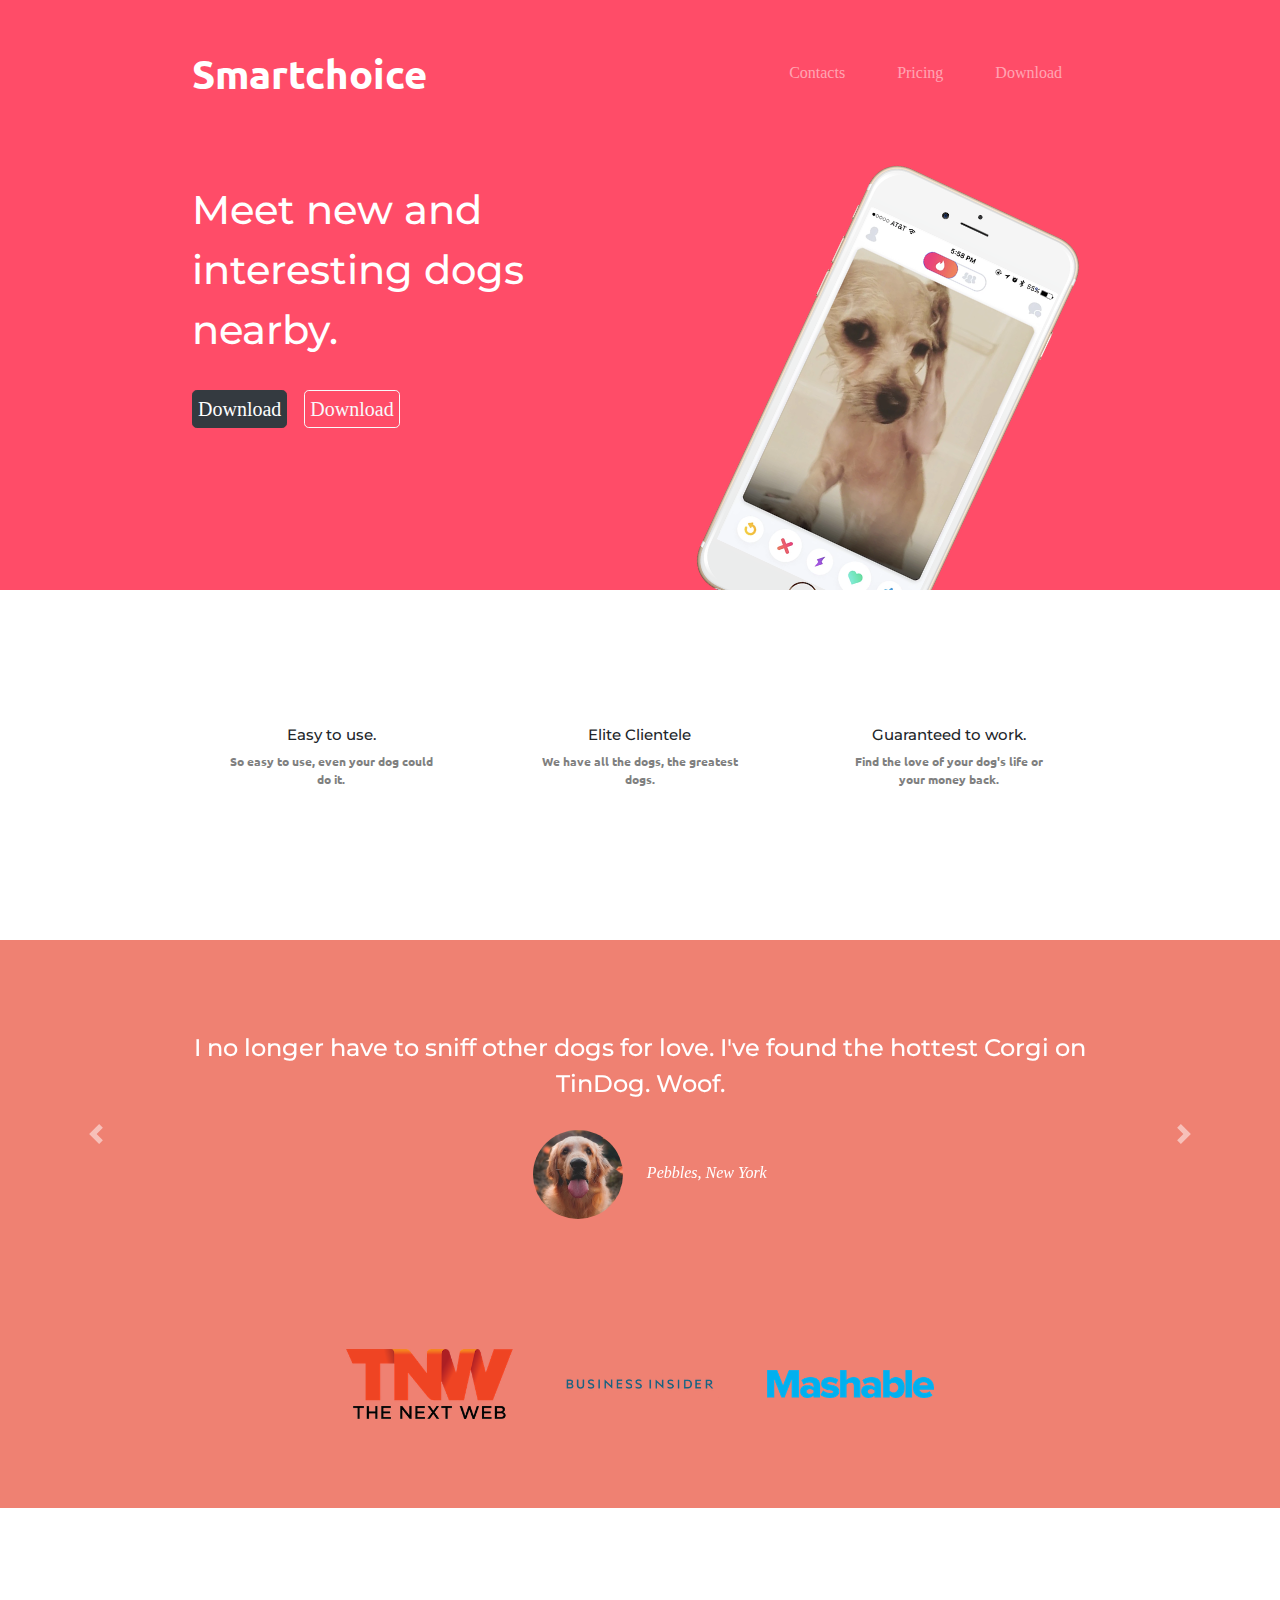
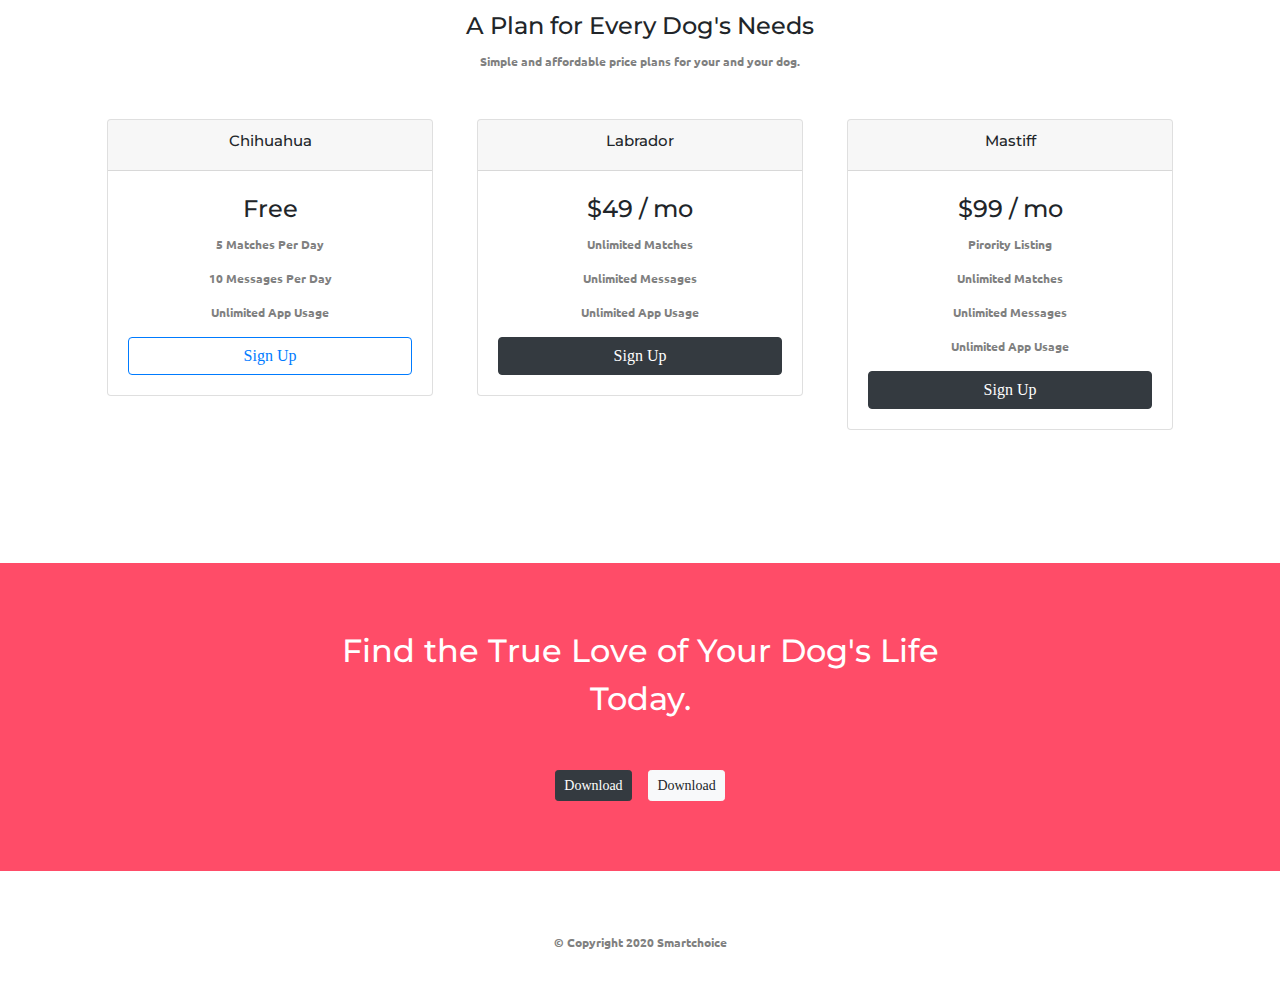
<file: TinDog-Start-master/index.html>
<!DOCTYPE html>
<html>

<head>
  <meta charset="utf-8">
  <title>Smartchoice</title>
  <!-- googfonts -->
  <link href="https://fonts.googleapis.com/css2?family=Montserrat:wght@900&family=Ubuntu:wght@300&display=swap" rel="stylesheet">
  <!-- css stylesheets -->
  <link rel="stylesheet" href="https://stackpath.bootstrapcdn.com/bootstrap/4.5.2/css/bootstrap.min.css" integrity="sha384-JcKb8q3iqJ61gNV9KGb8thSsNjpSL0n8PARn9HuZOnIxN0hoP+VmmDGMN5t9UJ0Z" crossorigin="anonymous">
  <link rel="stylesheet" href="css/styles.css">
  <!-- Fontawesone cdn -->
  <link rel="stylesheet" href="https://use.fontawesome.com/releases/v5.14.0/css/all.css" integrity="sha384-HzLeBuhoNPvSl5KYnjx0BT+WB0QEEqLprO+NBkkk5gbc67FTaL7XIGa2w1L0Xbgc" crossorigin="anonymous">
  <!-- Bootstrap links -->
  <script src="https://code.jquery.com/jquery-3.5.1.slim.min.js" integrity="sha384-DfXdz2htPH0lsSSs5nCTpuj/zy4C+OGpamoFVy38MVBnE+IbbVYUew+OrCXaRkfj" crossorigin="anonymous"></script>
  <script src="https://cdn.jsdelivr.net/npm/popper.js@1.16.1/dist/umd/popper.min.js" integrity="sha384-9/reFTGAW83EW2RDu2S0VKaIzap3H66lZH81PoYlFhbGU+6BZp6G7niu735Sk7lN" crossorigin="anonymous"></script>
  <script src="https://stackpath.bootstrapcdn.com/bootstrap/4.5.2/js/bootstrap.min.js" integrity="sha384-B4gt1jrGC7Jh4AgTPSdUtOBvfO8shuf57BaghqFfPlYxofvL8/KUEfYiJOMMV+rV" crossorigin="anonymous"></script>
</head>

<body>

  <section id="title">
    <div class="container-fluid">

      <!-- Nav Bar -->
      <nav class="navbar navbar-expand-lg navbar-dark">
        <a class="navbar-brand" href="">Smartchoice</a>
        <button class="navbar-toggler" type="button" data-toggle="collapse" data-target="#navbarTogglerDemo01" aria-controls="navbarTogglerDemo01" aria-expanded="false" aria-label="Toggle navigation">
          <span class="navbar-toggler-icon"></span>
        </button>
        <div class="collapse navbar-collapse" id="navbarTogglerDemo01">

          <ul class="navbar-nav ml-auto ">
            <li class="navbar-item">
              <a class="nav-link" href="#footer">Contacts</a>
            </li>
            <li class="navbar-item">
              <a class="nav-link" href="#pricing">Pricing</a>
            </li>
            <li class="navbar-item">
              <a class="nav-link" href="#cta">Download</a>
            </li>
          </ul>
        </div>

      </nav>

      <div class="row">
        <div class=col-lg-6>
          <h1>Meet new and interesting dogs nearby.</h1>
          <button type="button" class="btn btn-dark btn-lg download-button"> <i class="fab fa-apple"></i> Download</button>
          <button type="button" class="btn btn-outline-light btn-lg download-button"> <i class="fab fa-google-play"></i> Download</button>
        </div>
        <div class=col-lg-6>

          <img class="title-img" src="images/iphone6.png" alt="iphone-mockup">

        </div>
      </div>
    </div>
  </section>

  <section id="features">
    <div class="row">
      <div class="col-lg-4 feature-box">
        <i class="fas fa-check-circle fontawesome-icon fa-2x "></i>
        <h3>Easy to use.</h3>
        <p>So easy to use, even your dog could do it.</p>
      </div>

      <div class="col-lg-4 feature-box ">
        <i class="fas fa-bullseye fontawesome-icon fa-2x"></i>
        <h3>Elite Clientele</h3>
        <p>We have all the dogs, the greatest dogs.</p>
      </div>

      <div class="col-lg-4 feature-box ">
        <i class="fas fa-heart fontawesome-icon  fa-2x"></i>
        <h3>Guaranteed to work.</h3>
        <p>Find the love of your dog's life or your money back.</p>
      </div>
    </div>

  </section>


  <!-- Testimonials -->

  <section id="testimonials">
    <div id="testimomial-carousel" class="carousel slide" data-ride="false">
      <div class="carousel-inner">
        <div class="carousel-item active">
          <h2>I no longer have to sniff other dogs for love. I've found the hottest Corgi on TinDog. Woof.</h2>
          <img class="testimonial-img" src="images/dog-img.jpg" alt="dog-profile">
          <em>Pebbles, New York</em>
        </div>
        <div class="carousel-item">
          <h2 class="testimonial-text">My dog used to be so lonely, but with TinDog's help, they've found the love of their life. I think.</h2>
          <img class="testimonial-img" src="images/lady-img.jpg" alt="lady-profile">
          <em>Beverly, Illinois</em>
        </div>

      </div>
      <a class="carousel-control-prev" href="#testimomial-carousel" role="button" data-slide="prev">
        <span class="carousel-control-prev-icon"></span>

      </a>
      <a class="carousel-control-next" href="#testimomial-carousel" role="button" data-slide="next">
        <span class="carousel-control-next-icon"></span>

      </a>
    </div>

  </section>


  <!-- Press -->

  <section id="press">

    <img class="press-img" src="images/tnw.png" alt="tnw-logo">
    <img class="press-img" src="images/bizinsider.png" alt="biz-insider-logo">
    <img class="press-img" src="images/mashable.png" alt="mashable-logo">

  </section>


  <!-- Pricing -->

  <section id="pricing">

    <h2>A Plan for Every Dog's Needs</h2>
    <p>Simple and affordable price plans for your and your dog.</p>

    <div class="row">
<div class=" coloum-price col-lg-4 col-md-6">
  <div class="card">
    <div class="card-header">
      <h3>Chihuahua</h3>
    </div>
    <div class="card-body">
      <h2>Free</h2>
      <p>5 Matches Per Day</p>
      <p>10 Messages Per Day</p>
      <p>Unlimited App Usage</p>
      <button type="button" class="btn btn-outline-primary  btn-block">Sign Up</button>
    </div>
  </div>
</div>
      <div class=" coloum-price col-lg-4 col-md-6">
        <div class="card">
          <div class="card-header">
            <h3>Labrador</h3>
          </div>
          <div class="card-body">
            <h2>$49 / mo</h2>
            <p>Unlimited Matches</p>
            <p>Unlimited Messages</p>
            <p>Unlimited App Usage</p>
            <button type="button" class="btn btn-dark btn-block">Sign Up</button>
          </div>
        </div>
      </div>
      <div class=" coloum-price col-lg-4">
        <div class="card">
          <div class="card-header">
              <h3>Mastiff</h3>
          </div>
          <div class="card-body">
            <h2>$99 / mo</h2>
            <p>Pirority Listing</p>
            <p>Unlimited Matches</p>
            <p>Unlimited Messages</p>
            <p>Unlimited App Usage</p>
            <button type="button" class="btn btn-dark btn-block">Sign Up</button>

          </div>
        </div>
      </div>

    </div>











  </section>


  <!-- Call to Action -->

  <section id="cta">

    <h3 class="cta-text">Find the True Love of Your Dog's Life Today.</h3>
    <button type="button" class="btn btn-dark btn-sm cta-button"> <i class="fab fa-apple"></i> Download</button>
    <button type="button" class="btn btn-light btn-sm cta-button"> <i class="fab fa-google-play"></i> Download</button>

  </section>


  <!-- Footer -->

  <footer id="footer">
<i class="fab fa-twitter footer-icon"></i> <i class="fab fa-facebook-f footer-icon"></i> <i class="fab fa-instagram footer-icon"></i> <i class="fas fa-envelope footer-icon"></i>
    <p>© Copyright 2020 Smartchoice</p>

  </footer>


</body>

</html>
</file>
<file: TinDog-Start-master/css/styles.css>
body{
  font-family: "Montserrat-thin";
}

#title{
  background-color:#ff4c68;
  color:#fff;


}
h1{
font-family: 'Montserrat', sans-serif;
  font-size:2.5rem;
  line-height: 1.5
}
h2{
font-family: "Montserrat";
font-size: 1.5rem;
line-height: 1.5;



}
h3{
  font-family: "Montserrat";
  font-size: 15px;
}

p{
  color: grey;
  font-family:"Ubuntu";
  font-size: 12px;
  font-weight:bolder;

}

.container-fluid{
  padding:3% 15% 11%;
}

/* Navigation bar */
.navbar{
  padding: 0 0 4.5rem;
}
.navbar-brand{
  font-family:'Ubuntu';
  font-size: 2.5rem;
  font-weight: bold;

}

.navbar-item{
   padding: 0 18px;
}
.nav-link{
  font-family:'Montserrat-thin';
  font-size: 1rem;
}
/* button */
.download-button{
  margin:5% 3% 5% 0;
  padding: 3px 5px;
}
/* title image */


.title-img{
  width: 50%;
  transform: rotate(25deg);
  position: absolute;
right: 100px;

}
@media (max-width: 993px) {
  #title{
    text-align: center;
  }
  .title-img{
    position: static;
    transform: rotate(0);

  }
}

/* 2nd Section */
#features{
  padding: 7% 15%;
  text-align: center;
  background-color: #fff;
  position: relative;
  z-index: 1;

}
.feature-box{
  text-align: center;
  padding: 5%;

}

.fontawesome-icon{
   color:#ef8172;
   margin-bottom: 1rem;

}
.fontawesome-icon:hover{
  color: #ff4c68;
}


/* Testimonial secction */
#testimonials{

  text-align: center;
  background-color:#ef8172;
  color:#fff;

}
.testimonial-img{
width: 10%;
border-radius: 100%;
margin: 20px;

}
.carousel-item{
  padding: 7% 15%;
}
#press{
  background-color:#ef8172;
  text-align: center;
}
.press-img{
  width: 13%;
  padding-bottom: 3%;
  margin: 20px 20px 50px;
}
/* pricing section */
#pricing{
  text-align: center;
  padding: 100px;
}
.coloum-price{
  padding: 3% 2%;
}
/* Call to Action */

#cta{
  background-color: #ff4c68;
  padding: 5% 25%;
  text-align: center;

}
.cta-text{
  color: #fff;
  font-family:'Montserrat';
 font-size: 2rem;
 padding-bottom: 5%;
 line-height: 1.5;
}
.cta-button{
  margin:1%;

}
/* Footer */
#footer{
  background-color: #fff;
    padding: 3% 15% 1.5%;
    text-align: center;
}
.footer-icon{
  margin:1.5%;
}
</file>
